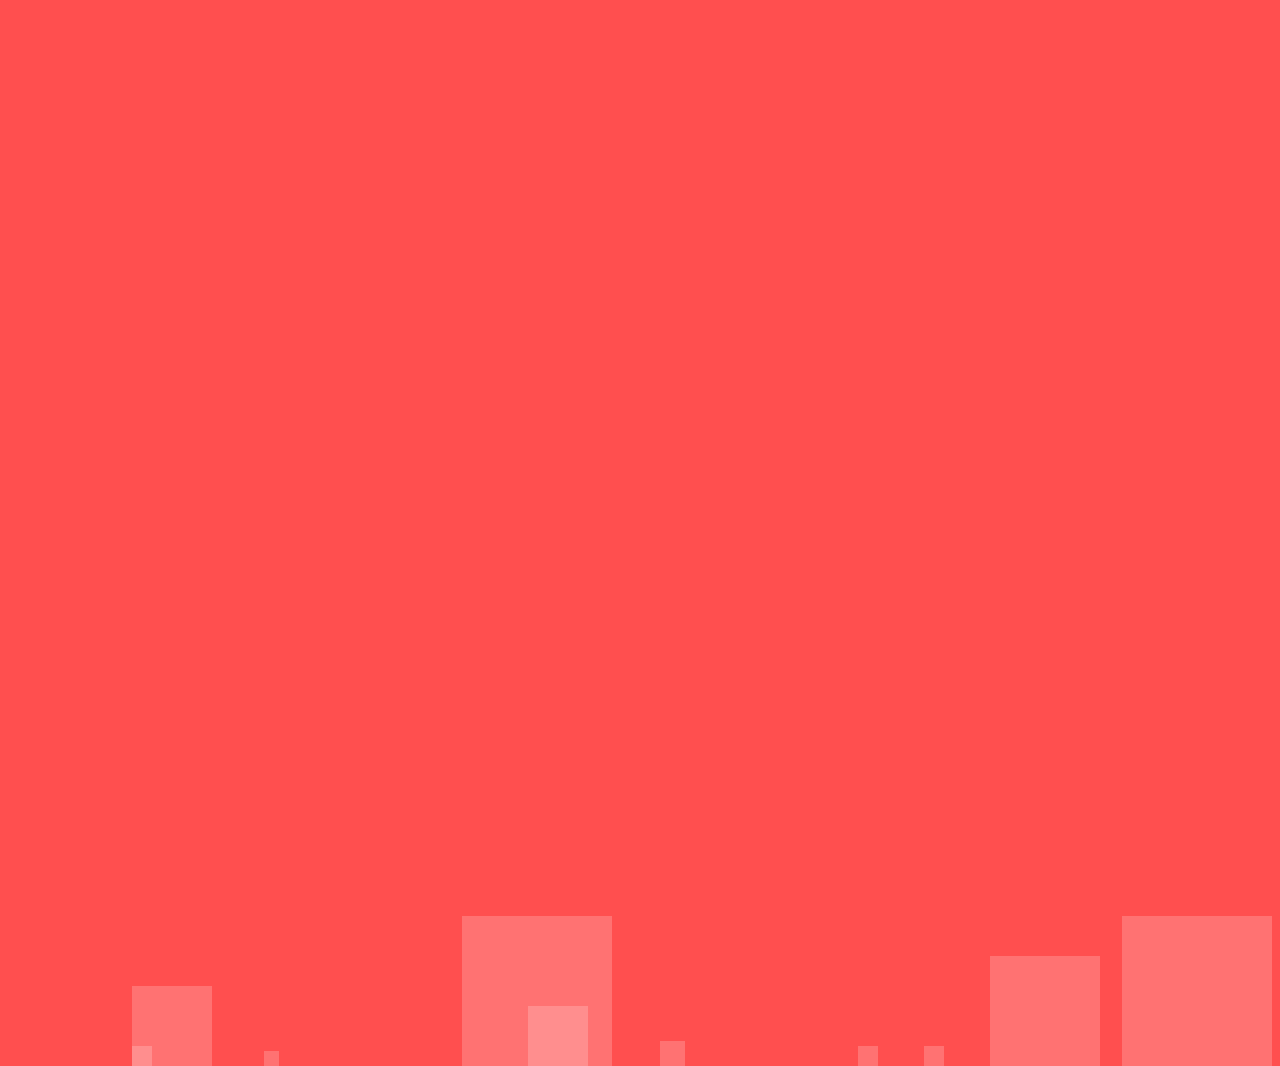
<file: Background pulse animation with css/index.html>
<!DOCTYPE html>
<html>
<head>
    <meta charset="utf-8" />
    <title>Page Title</title>
    <link rel="stylesheet" type="text/css" href="style.css" />

</head>
<body>
    <ul class="bubbles">
        <li></li>
        <li></li>
        <li></li>
        <li></li>
        <li></li>
        <li></li>
        <li></li>
        <li></li>
        <li></li>
        <li></li>
    </ul>
</body>
</html>
</file>
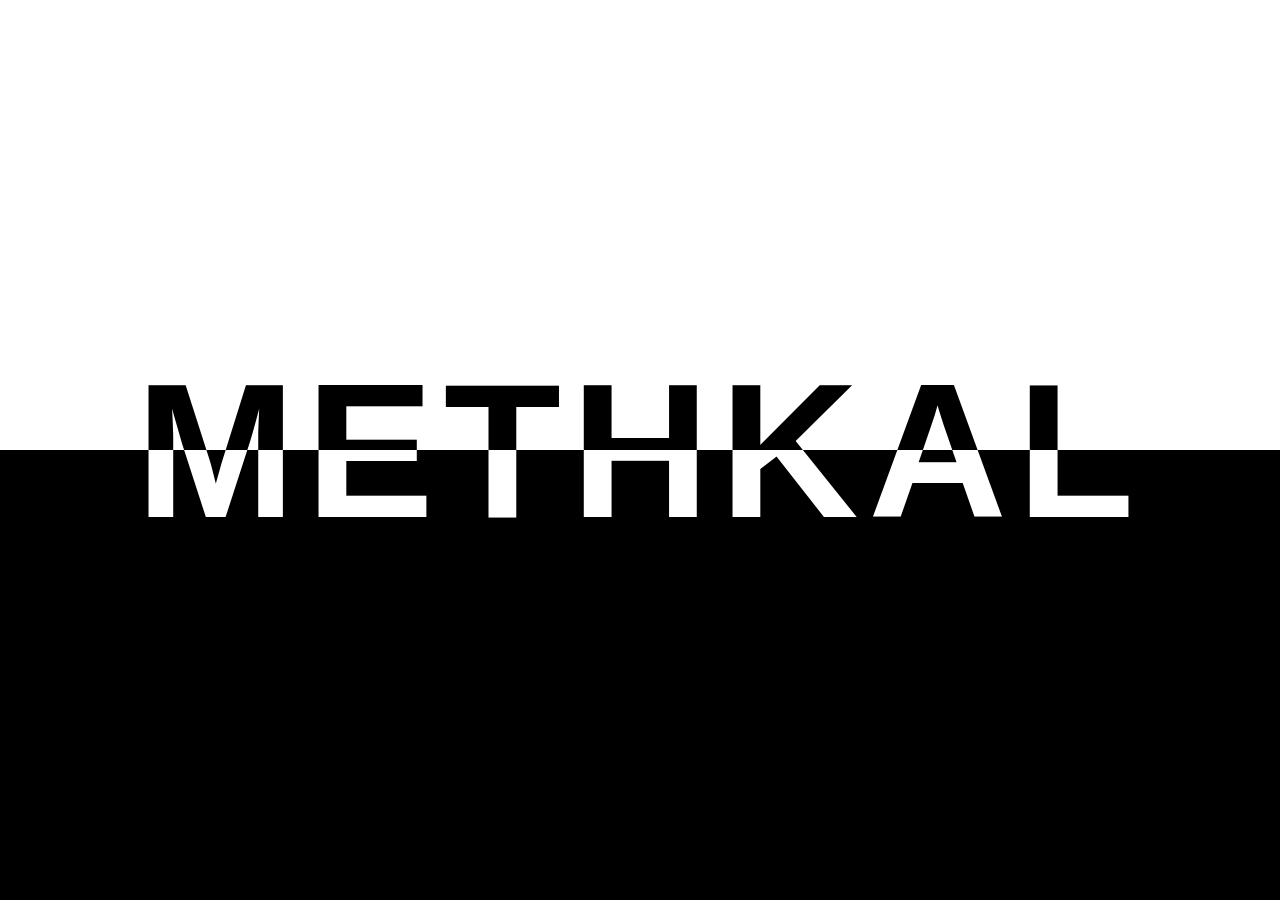
<file: Floating Text Animation/index.html>
<!DOCTYPE html>
<html lang="en">
<head>
    <meta charset="UTF-8">
    <link rel="stylesheet" href="style.css">
    <title>floating text animation</title>
</head>
<body>
    <h1>methkal</h1>
</body>
</html>
</file>
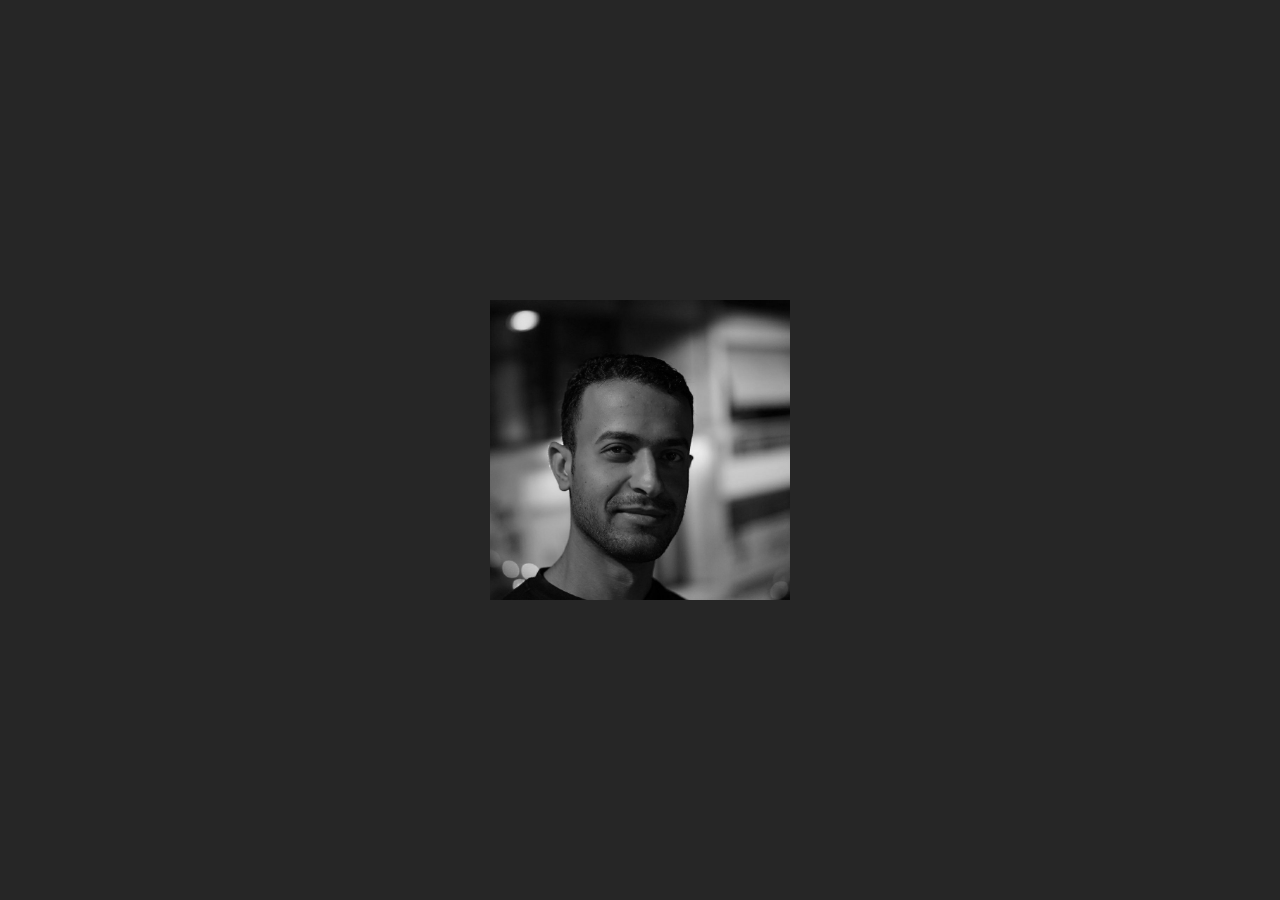
<file: grayscale hover effect/index.html>
<!DOCTYPE html>
<html lang="en">
<head>
    <meta charset="UTF-8">
    <link rel="stylesheet" href="style.css">
    <title>grayscale hover effect</title>
</head>
<body>
    <img src="image.jpg" alt="my image">
</body>
</html>
</file>
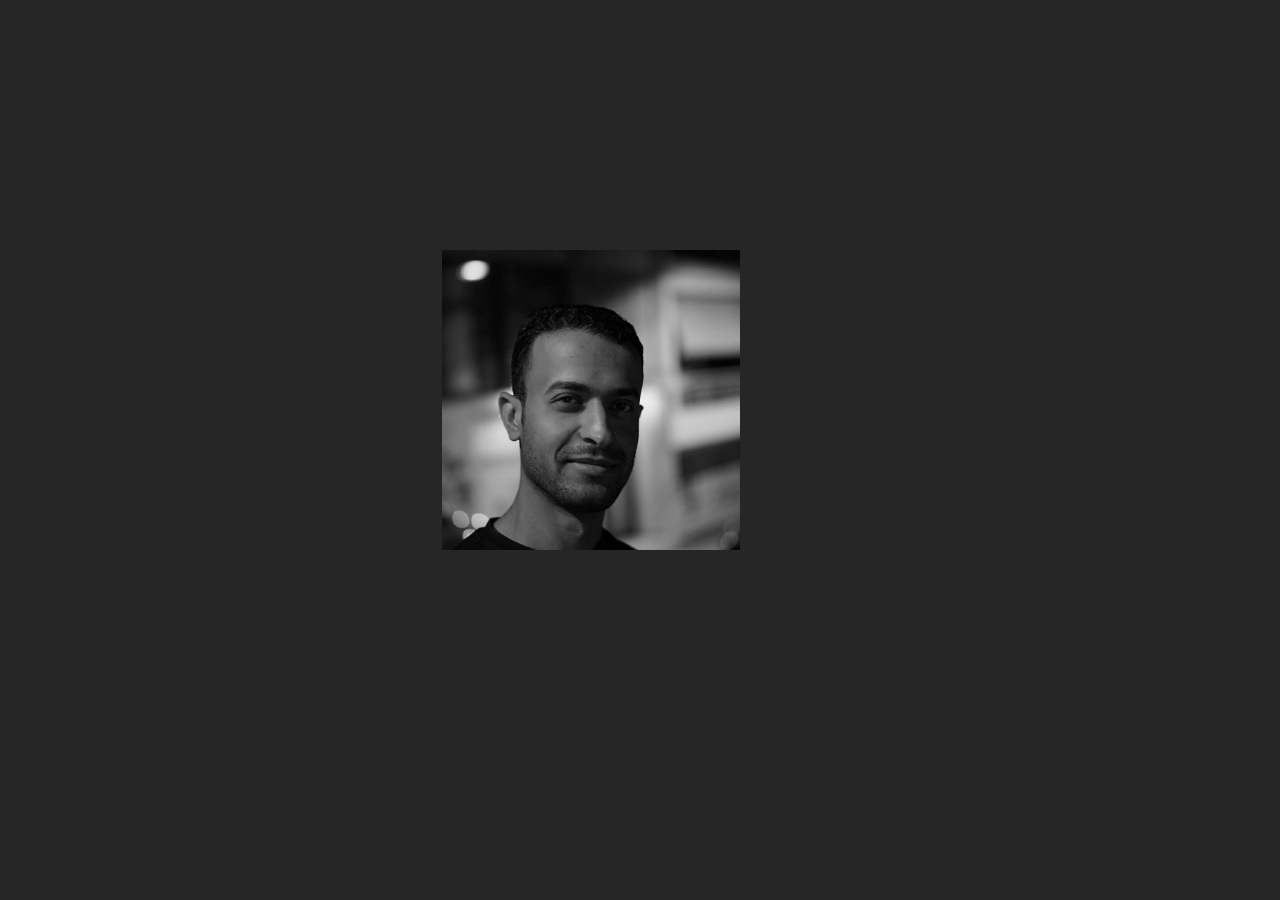
<file: image fill color on hover/index.html>
<!DOCTYPE html>
<html lang="en">

<head>
    <meta charset="UTF-8">
    <link rel="stylesheet" href="style.css">
    <title>image fill color on hover</title>
</head>

<body>
    <div class="container">

        <div class="imageBox grey"><img src="image.jpg" alt="my image"> </div>
        <div class="imageBox color"><img src="image.jpg" alt="my image"> </div>

    </div>
</body>

</html>
</file>
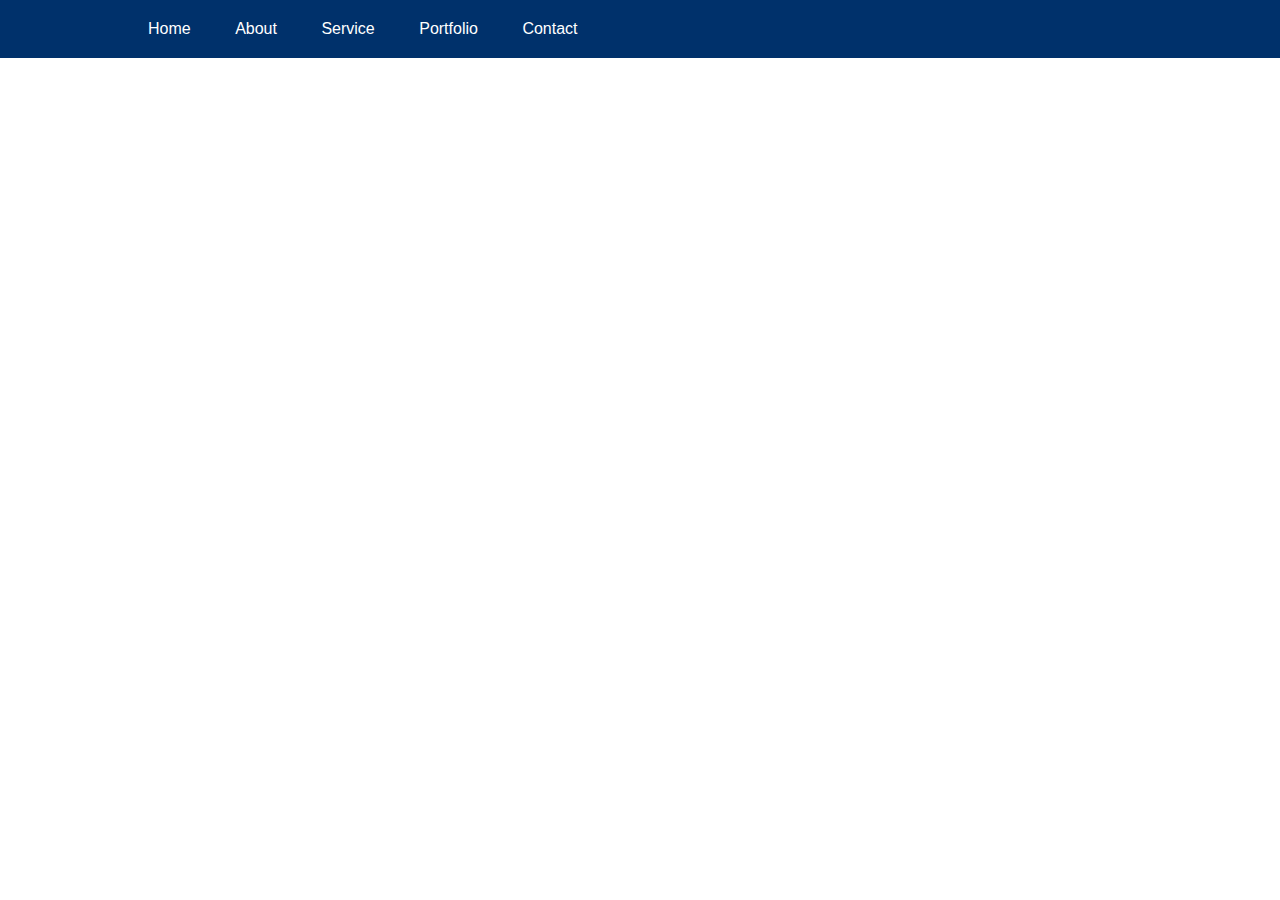
<file: responsive navigation bar/index.html>
<!DOCTYPE html>
<html>
<head>
    <meta charset="utf-8" />
    <title>Responsive Meny</title>
    <meta name="viewport" content="width=device-width, initial-scale=1">
    <link rel="stylesheet" type="text/css" media="screen" href="style.css" />
    <link href="https://stackpath.bootstrapcdn.com/font-awesome/4.7.0/css/font-awesome.min.css" rel="stylesheet">
</head>
<body>
    <nav>
        <div class="toggle"><i class='fa fa-bars menu'></i></div>
        <ul>
            <li>Home</li>
            <li>About</li>
            <li>Service</li>
            <li>Portfolio</li>
            <li>Contact</li>
        </ul>
    </nav>
    <script src="https://code.jquery.com/jquery-3.3.1.js"></script>
    <script type="text/javascript">
        $(document).ready(function(){
            $('.menu').click(function() {
                $('ul').toggleClass('active');
            })
        })
    </script>
</body>
</html>
</file>
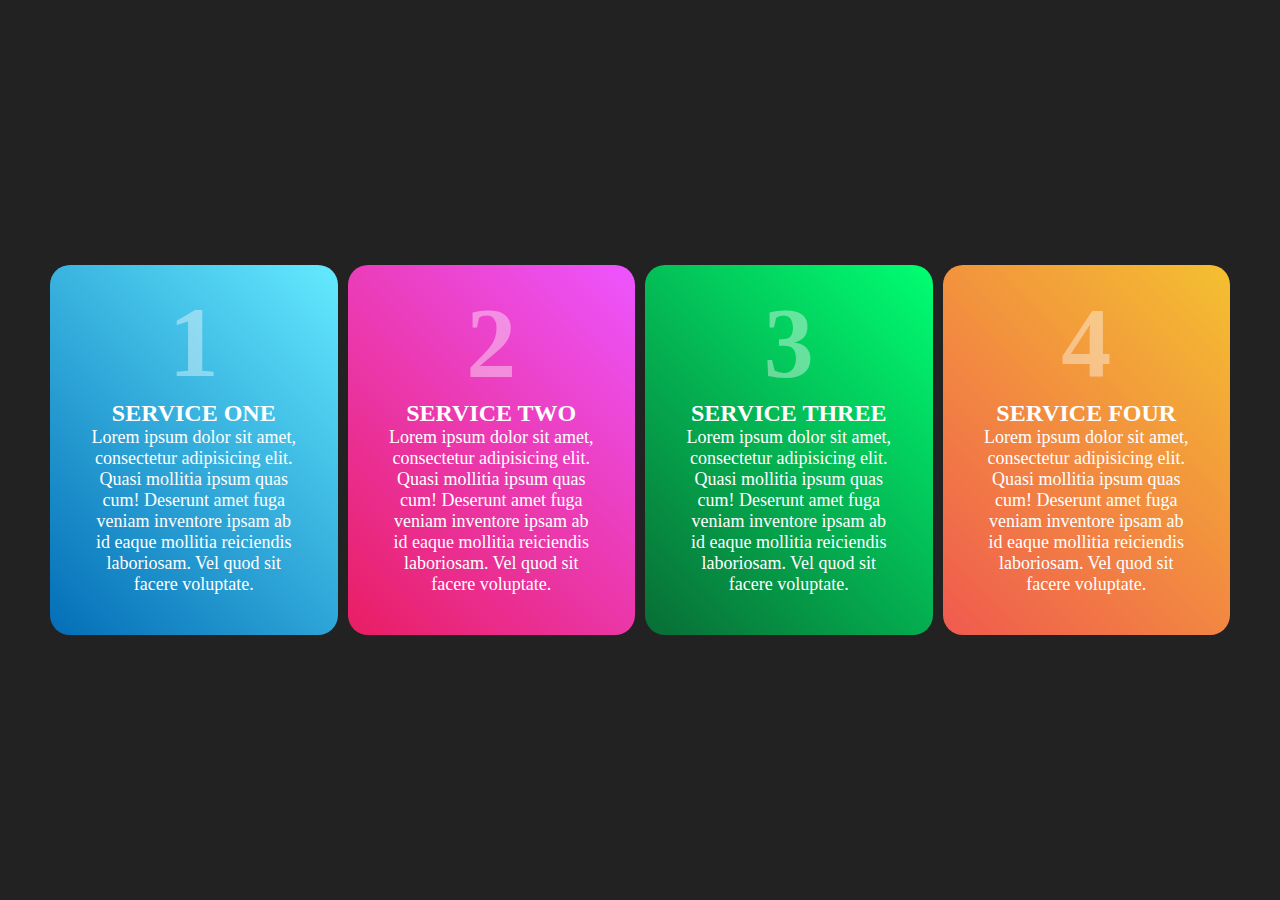
<file: responsive service section cards with css grid/index.html>
<!DOCTYPE html>
<html lang="en">
<head>
    <meta charset="UTF-8">
    <link rel="stylesheet" href="style.css">
    <title>Responsive service section with CSS grid</title>
</head>
<body>
    <div class="container">
        <div class="box">
            <h2>1</h2>
            <h3>Service One</h3>
            <p>
                Lorem ipsum dolor sit amet, consectetur adipisicing elit. Quasi mollitia ipsum quas cum! Deserunt amet fuga veniam inventore ipsam ab id eaque mollitia reiciendis laboriosam. Vel quod sit facere voluptate.
            </p>
        </div>
        <div class="box">
            <h2>2</h2>
            <h3>Service Two</h3>
            <p>
                Lorem ipsum dolor sit amet, consectetur adipisicing elit. Quasi mollitia ipsum quas cum! Deserunt amet fuga veniam inventore ipsam ab id eaque mollitia reiciendis laboriosam. Vel quod sit facere voluptate.
            </p>
        </div>
        <div class="box">
            <h2>3</h2>
            <h3>Service Three</h3>
            <p>
                Lorem ipsum dolor sit amet, consectetur adipisicing elit. Quasi mollitia ipsum quas cum! Deserunt amet fuga veniam inventore ipsam ab id eaque mollitia reiciendis laboriosam. Vel quod sit facere voluptate.
            </p>
        </div>
        <div class="box">
            <h2>4</h2>
            <h3>Service Four</h3>
            <p>
                Lorem ipsum dolor sit amet, consectetur adipisicing elit. Quasi mollitia ipsum quas cum! Deserunt amet fuga veniam inventore ipsam ab id eaque mollitia reiciendis laboriosam. Vel quod sit facere voluptate.
            </p>
        </div>
    </div>
</body>
</html>
</file>
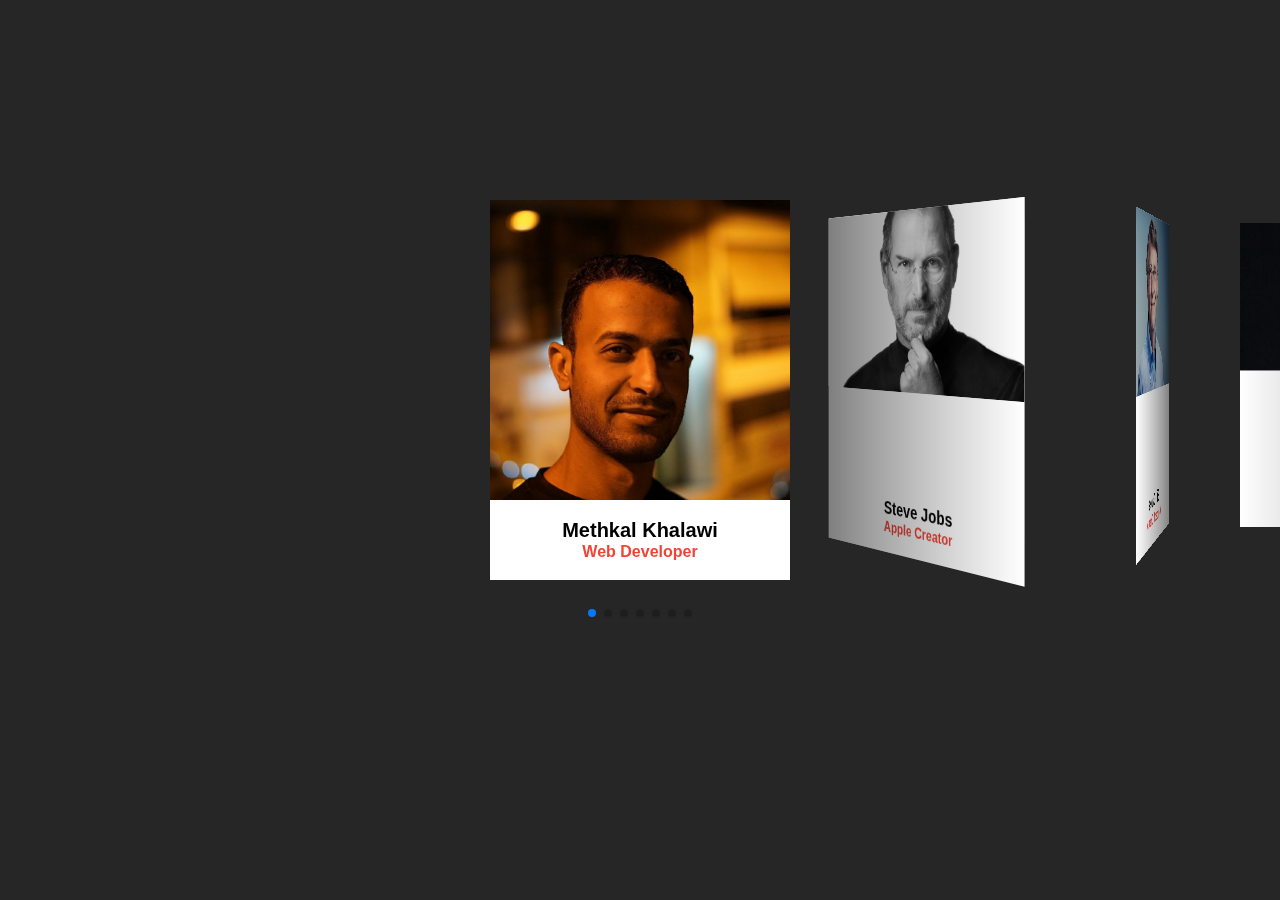
<file: responsive touch slider using html css and jquery in addition to swiper.js/index.html>
<!DOCTYPE html>
<html>

<head>
    <meta charset="utf-8" />
    <title>3d swipe slider</title>
    <meta name="viewport" content="width=device-width, initial-scale=1, minimum-scale=1, maximum-scale=1">
    <link rel="stylesheet" type="text/css" href="swiper.min.css">
    <link rel="stylesheet" type="text/css" href="style.css">
</head>

<body>
    <!-- Swiper -->
    <div class="swiper-container">
        <div class="swiper-wrapper">
            <div class="swiper-slide">
                <div class="imageBox">
                    <img src="img1.jpg" alt="my image">
                </div>
                <div class="details">
                    <h3>Methkal Khalawi<br><span>Web Developer</span></h3>
                </div>
            </div>
            <div class="swiper-slide">
                <div class="imageBox">
                    <img src="img2.png" alt="my image">
                </div>
                <div class="details">
                    <h3>Steve Jobs<br><span>Apple Creator</span></h3>
                </div>
            </div>
            <div class="swiper-slide">
                <div class="imageBox">
                    <img src="img3.jpg" alt="my image">
                </div>
                <div class="details">
                    <h3>Bill Gates<br><span>Microsoft Creator</span></h3>
                </div>
            </div>
            <div class="swiper-slide">
                <div class="imageBox">
                    <img src="img4.jpg" alt="my image">
                </div>
                <div class="details">
                    <h3>J.K Rowling<br><span>Fantasy Writer</span></h3>
                </div>
            </div>
            <div class="swiper-slide">
                <div class="imageBox">
                    <img src="img5.jpg" alt="my image">
                </div>
                <div class="details">
                    <h3>Albert Einestein<br><span>Physicit</span></h3>
                </div>
            </div>
            <div class="swiper-slide">
                <div class="imageBox">
                    <img src="img6.jpg" alt="my image">
                </div>
                <div class="details">
                    <h3>COCO<br><span>Journalist and Habibi</span></h3>
                </div>
            </div>
            <div class="swiper-slide">
                <div class="imageBox">
                    <img src="img7.jpg" alt="my image">
                </div>
                <div class="details">
                    <h3>Megan Fox<br><span>Actor</span></h3>
                </div>
            </div>
        </div>
        <!-- Add Pagination -->
        <div class="swiper-pagination"></div>
    </div>
    <!-- Initialize Swiper -->
    <script type="text/javascript" src="swiper.min.js"></script>
    <script>
        var swiper = new Swiper('.swiper-container', {
            effect: 'coverflow',
            grabCursor: true,
            centeredSlides: true,
            slidesPerView: 'auto',
            coverflowEffect: {
                rotate: 60,
                stretch: 0,
                depth: 100,
                modifier: 1,
                slideShadows: true,
            },
            pagination: {
                el: '.swiper-pagination',
            },
        });
    </script>
</body>

</html>
</file>
<file: Background pulse animation with css/style.css>
body{
    margin: 0;
    padding: 0;
    background: #ff4f4f;
    width: 100%;
    height: 100%;
}
.bubbles{
    position: absolute;
    top: 0;
    left: 0;
    width: 100%;
    height: 100%;
}
.bubbles li{
    position: absolute;
    list-style: none;
    display: block;
    width: 20px;
    height: 20px;
    background: rgba(255, 255, 255, .2);
    animation: animate 25s linear infinite;
    bottom: -150px;
}
.bubbles li:nth-child(1){
    left: 10%;
    width: 80px;
    height: 80px;
    animation-delay:0; 
}
.bubbles li:nth-child(2){
    left: 10%;
    width: 20px;
    height: 20px;
    animation-delay:2s;
    animation-duration: 12s; 
}
.bubbles li:nth-child(3){
    left: 70%;
    width: 20px;
    height: 20px;
    animation-delay:4s; 
}
.bubbles li:nth-child(4){
    left: 40%;
    width: 60px;
    height: 60px;
    animation-delay:0s;
    animation-duration: 18s;  
}
.bubbles li:nth-child(5){
    left: 65%;
    width: 20px;
    height: 20px;
    animation-delay:0s; 
}
.bubbles li:nth-child(6){
    left: 75%;
    width: 110px;
    height: 110px;
    animation-delay:3s; 
}
.bubbles li:nth-child(7){
    left: 35%;
    width: 150px;
    height: 150px;
    animation-delay:7s; 
}
.bubbles li:nth-child(8){
    left: 50%;
    width: 25px;
    height: 25px;
    animation-delay:15s;
    animation-duration: 45s;  
}
.bubbles li:nth-child(9){
    left: 20%;
    width: 15px;
    height: 15px;
    animation-delay:2s;
    animation-duration: 35s;  
}
.bubbles li:nth-child(10){
    left: 85%;
    width: 150px;
    height: 150px;
    animation-delay:0s;
    animation-duration: 11s;  
}
@keyframes animate
{
    0%
    {
        transform: translateY(0) rotate(0deg);
        opacity: 1;
        border-radius: 50%;
    }
    100%
    {
        transform: translateY(-1000px) rotate(720deg);
        opacity: 0;
        border-radius: 50%;
    }

}
</file>
<file: Floating Text Animation/style.css>
body{
    margin: 0;
    padding: 0;
    width: 100%;
    height: 100vh;
    display:flex;
    align-items: center;
    justify-content: center;
    
}
body:before{
    content: "";
    position: absolute;
    width: 100%;
    height: 100%;
    top: 0;
    left: 0;
    background: linear-gradient(0deg, #000 50%, #fff 50%, #fff 100%);

}
h1{
    margin: 0;
    padding:0;
    font-family: sans-serif;
    text-transform: uppercase;
    font-size: 12em;
    letter-spacing: 10px;
    mix-blend-mode: difference;
    color: #fff;
    transform-origin: center;
    animation: animate 10s linear infinite;

}
@keyframes animate
{
    0%
    {
        transform: translateY(0px) rotate(-10deg)
    }
    25%
    {
        transform: translateY(-100px) rotate(10deg)
    }
    50%
    {
        transform: translateY(0px) rotate(-10deg)
    }
    75%
    {
        transform: translateY(-100px) rotate(10deg)
    }
    100%
    {
        transform: translateY(0px) rotate(-10deg)
    }
}
</file>
<file: grayscale hover effect/style.css>
body{
    padding: 0;
    margin:0;
    background: #262626;
}
img{
    position: absolute;
    width: 300px;
    top: 50%;
    left: 50%;
    transform: translate(-50%,-50%);
    filter:grayscale(100%);
    transition: .5s ease-in-out;

}
img:hover{
    filter: grayscale(0%);
}
</file>
<file: image fill color on hover/style.css>
body{
    padding: 0;
    margin:0;
    background: #262626;
}
.container{
    position: absolute;
    top: 50%;
    left: 50%;
    transform: translate(-50%,-50%);
    width: 400px;
    height: 400px;
}
.imageBox{
    position: absolute;
    top: 0;
    left:0;
}
.grey{
    filter: grayscale(100%);
}
.color{
    width: 0;
    transition: 1.5s;
    overflow: hidden;
    border-right: 2px solid #262626;
}
.container:hover .color{
    width: 100%;
}
img{
    width: 300px;
}
</file>
<file: responsive navigation bar/style.css>
body{
    margin: 0;
    padding: 0;
    font-family: sans-serif;
}
nav{
    width: 100%;
    background: #00316b;
}
ul{
    width: 80%;
    margin: 0 auto;
    padding: 0;
}
ul li{
    list-style: none;
    display: inline-block;
    padding: 20px;
}
ul li:hover{
    background: #e91e63;
}
ul li{
    color: #fff;
    text-decoration: none;
}
.toggle{
    width: 100%;
    padding: 10px 20px;
    background: #001f44;
    text-align: right;
    box-sizing: border-box;
    color: #fff;
    font-size: 30px;
    display: none;
}
@media (max-width:768px){
    .toggle{
        display: block;
    }
    ul{
        width: 100%;
        display: none;
    }
    ul li{
        display: block;
        text-align: center;
    }
    .active{
        display: block;
    }
}
</file>
<file: responsive service section cards with css grid/style.css>
body{
    margin: 0;
    padding: 0;
    display: flex;
    justify-content: center;
    align-items: center;
    min-height: 100vh;
    background: #222; 
}
.container{
    width: 1200px;
    height: auto;
    margin: 1 auto;
    display: grid;
    grid-template-columns: repeat(auto-fit, minmax(280px, 1fr));
    grid-gap: 10px;
    padding: 10px;
    box-sizing: border-box;

}
.container .box{
    position: relative;
    background: #fff;
    padding: 20px 40px 40px;
    text-align: center;
    overflow: hidden;
    border-radius: 20px;
}
.container .box:nth-child(1){
    background: linear-gradient(45deg,#036eb7,#64eaff)
}
.container .box:nth-child(2){
    background: linear-gradient(45deg,#E91E63,#ed55ff)
}
.container .box:nth-child(3){
    background: linear-gradient(45deg,#086d35,#00ff72)
}
.container .box:nth-child(4){
    background: linear-gradient(45deg,#f05a4f,#f4c030)
}
.container .box h2{
    position: relative;
    margin: 0;
    padding: 0;
    font-size: 100px;
    color: #fff;
    z-index: 1;
    opacity: 0.4;

}
.container .box h3{
    margin: 0;
    padding: 0;
    color: #fff;
    font-size: 24px;
    text-transform: uppercase;
}
.container .box p{
    margin: 0;
    padding: 0;
    color: #fff;
    font-size: 18px;
}
</file>
<file: responsive touch slider using html css and jquery in addition to swiper.js/style.css>
body {
    background: #262626;
    font-family: Helvetica Neue, Helvetica, Arial, sans-serif;
    font-size: 14px;
    color:#000;
    margin: 0;
    padding: 0;
  }
.swiper-container {
    width: 100%;
    padding-top: 200px;
    padding-bottom: 50px;
}
.swiper-slide {
    background-position: center;
    background-size: cover;
    width: 300px;
    height: 380px;
    background: #fff;
}
.swiper-slide .imageBox{
    width: 100%;
    height: 300px;
    overflow: hidden;
}
.swiper-slide .imageBox img{
    width: 100%;
}
.swiper-slide .details{
    box-sizing: border-box;
    padding: 20px;
}
.swiper-slide .details h3{
    margin: 0;
    padding: 0;
    font-size: 20px;
    text-align: center;
    line-height: 20px;
}
.swiper-slide .details h3 span{
    font-size: 16px;
    color: #f44336;
}
</file>
